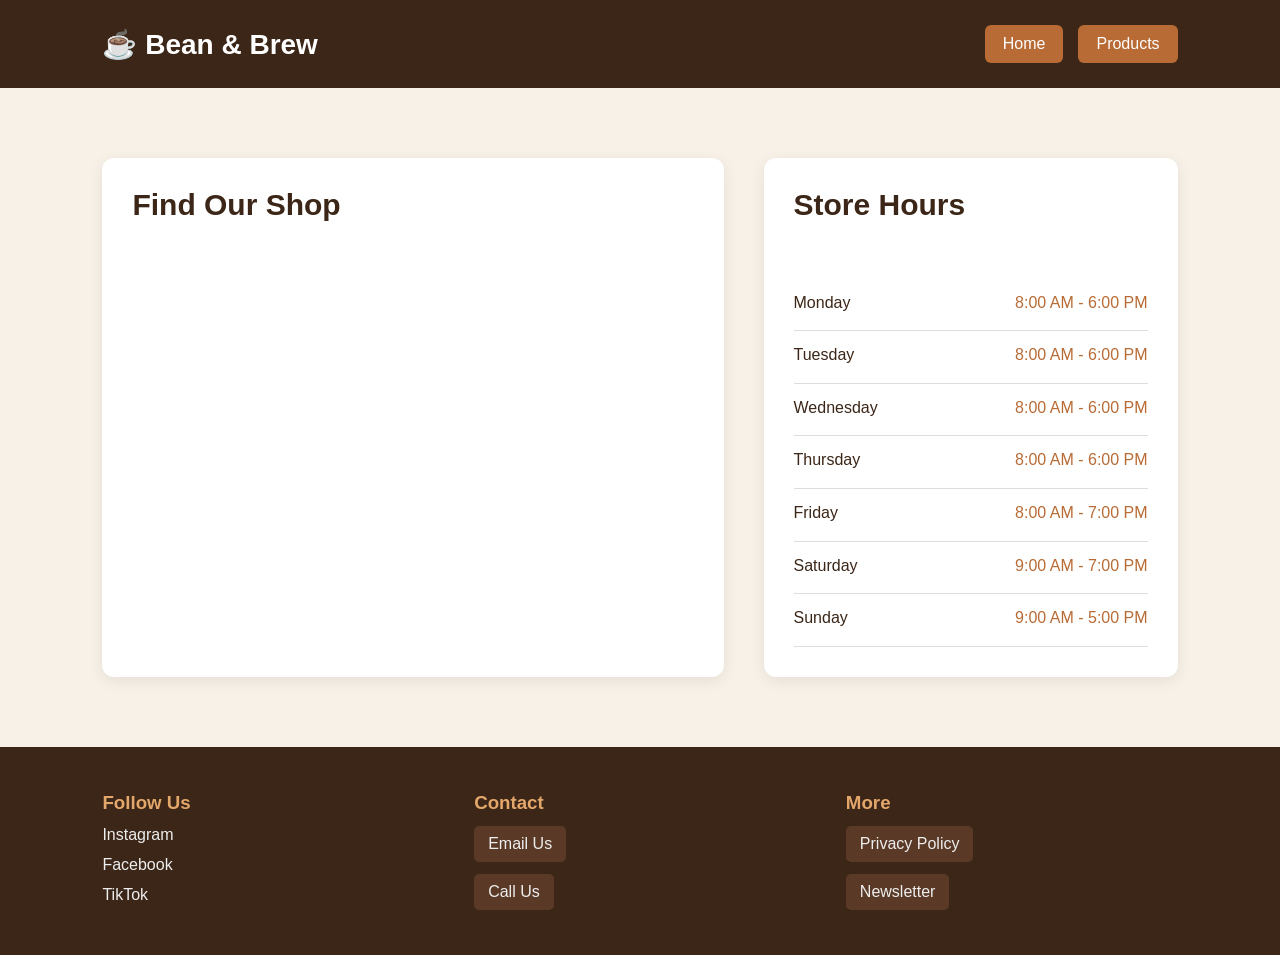
<file: pages/contact.html>
<!DOCTYPE html>
<html lang="en">
<head>
    <meta charset="UTF-8">
    <meta name="viewport" content="width=device-width, initial-scale=1.0">

    <title>Bean & Brew - Contact</title>

    <link rel="stylesheet" href="../css/contact.css">
</head>

<body>

    <!-- HEADER -->
    <header class="site-header">

        <div class="logo">
            ☕ Bean & Brew
        </div>

        <nav>
            <a href="../index.html">Home</a>
            <a href="products.html">Products</a>
        </nav>

    </header>


    <!-- MAIN -->
    <main>

        <section class="contact-grid">

            <!-- MAP -->
            <article class="contact-card">

                <h1>Find Our Shop</h1>

                <iframe
                    src="https://www.google.com/maps?q=West+Edmonton+Mall&output=embed"
                    width="100%"
                    height="400"
                    style="border:0;"
                    allowfullscreen=""
                    loading="lazy">
                </iframe>

            </article>


            <!-- HOURS -->
            <article class="contact-card">

                <h1>Store Hours</h1>

                <div class="hours">

                    <div>
                        <span>Monday</span>
                        <span>8:00 AM - 6:00 PM</span>
                    </div>

                    <div>
                        <span>Tuesday</span>
                        <span>8:00 AM - 6:00 PM</span>
                    </div>

                    <div>
                        <span>Wednesday</span>
                        <span>8:00 AM - 6:00 PM</span>
                    </div>

                    <div>
                        <span>Thursday</span>
                        <span>8:00 AM - 6:00 PM</span>
                    </div>

                    <div>
                        <span>Friday</span>
                        <span>8:00 AM - 7:00 PM</span>
                    </div>

                    <div>
                        <span>Saturday</span>
                        <span>9:00 AM - 7:00 PM</span>
                    </div>

                    <div>
                        <span>Sunday</span>
                        <span>9:00 AM - 5:00 PM</span>
                    </div>

                </div>

            </article>

        </section>

    </main>


    <!-- FOOTER -->
    <footer class="site-footer">

        <div class="footer-column">
            <h3>Follow Us</h3>

            <a href="#">Instagram</a>
            <a href="#">Facebook</a>
            <a href="#">TikTok</a>
        </div>


        <div class="footer-column">
            <h3>Contact</h3>

            <a class="footer-button"
               href="mailto:hello@beanandbrew.com">
                Email Us
            </a>

            <a class="footer-button"
               href="tel:7805551234">
                Call Us
            </a>
        </div>


        <div class="footer-column">
            <h3>More</h3>

            <a class="footer-button" href="#">
                Privacy Policy
            </a>

            <a class="footer-button" href="#">
                Newsletter
            </a>
        </div>

    </footer>

</body>
</html>
</file>
<file: css/contact.css>
* {
    box-sizing: border-box;
    margin: 0;
    padding: 0;
}


body {
    min-height: 100vh;

    display: grid;

    grid-template-rows: auto 1fr auto;

    font-family: Arial, Helvetica, sans-serif;

    background-color: #f7f1e8;

    color: #3b2618;
}


/* HEADER */

.site-header {
    display: grid;

    grid-template-columns: 1fr auto;

    align-items: center;

    padding: 25px 8%;

    background-color: #3b2618;

    color: white;
}


.logo {
    font-size: 28px;

    font-weight: bold;
}


.site-header nav {
    display: grid;

    grid-auto-flow: column;

    gap: 15px;
}


.site-header nav a {
    color: white;

    text-decoration: none;

    padding: 10px 18px;

    background-color: #b86b35;

    border-radius: 6px;
}


/* MAIN */

main {
    padding: 70px 8%;
}


.contact-grid {
    display: grid;

    grid-template-columns: 1.5fr 1fr;

    gap: 40px;

    max-width: 1200px;

    margin: auto;
}


/* CARDS */

.contact-card {
    display: grid;

    gap: 25px;

    padding: 30px;

    background-color: white;

    border-radius: 12px;

    box-shadow: 0 4px 15px rgba(0, 0, 0, 0.08);
}


.contact-card h1 {
    font-size: 30px;
}


/* HOURS */

.hours {
    display: grid;

    gap: 15px;
}


.hours div {
    display: grid;

    grid-template-columns: 1fr 1fr;

    padding-bottom: 12px;

    border-bottom: 1px solid #ddd;
}


.hours span:last-child {
    text-align: right;

    color: #b86b35;
}


/* FOOTER */

.site-footer {
    display: grid;

    grid-template-columns: repeat(3, 1fr);

    gap: 40px;

    padding: 45px 8%;

    background-color: #3b2618;

    color: white;
}


.footer-column {
    display: grid;

    align-content: start;

    gap: 12px;
}


.footer-column h3 {
    color: #e4a76b;
}


.footer-column a {
    color: #eee;

    text-decoration: none;
}


.footer-button {
    width: fit-content;

    padding: 9px 14px;

    background-color: #5a3a27;

    border-radius: 5px;
}
</file>
